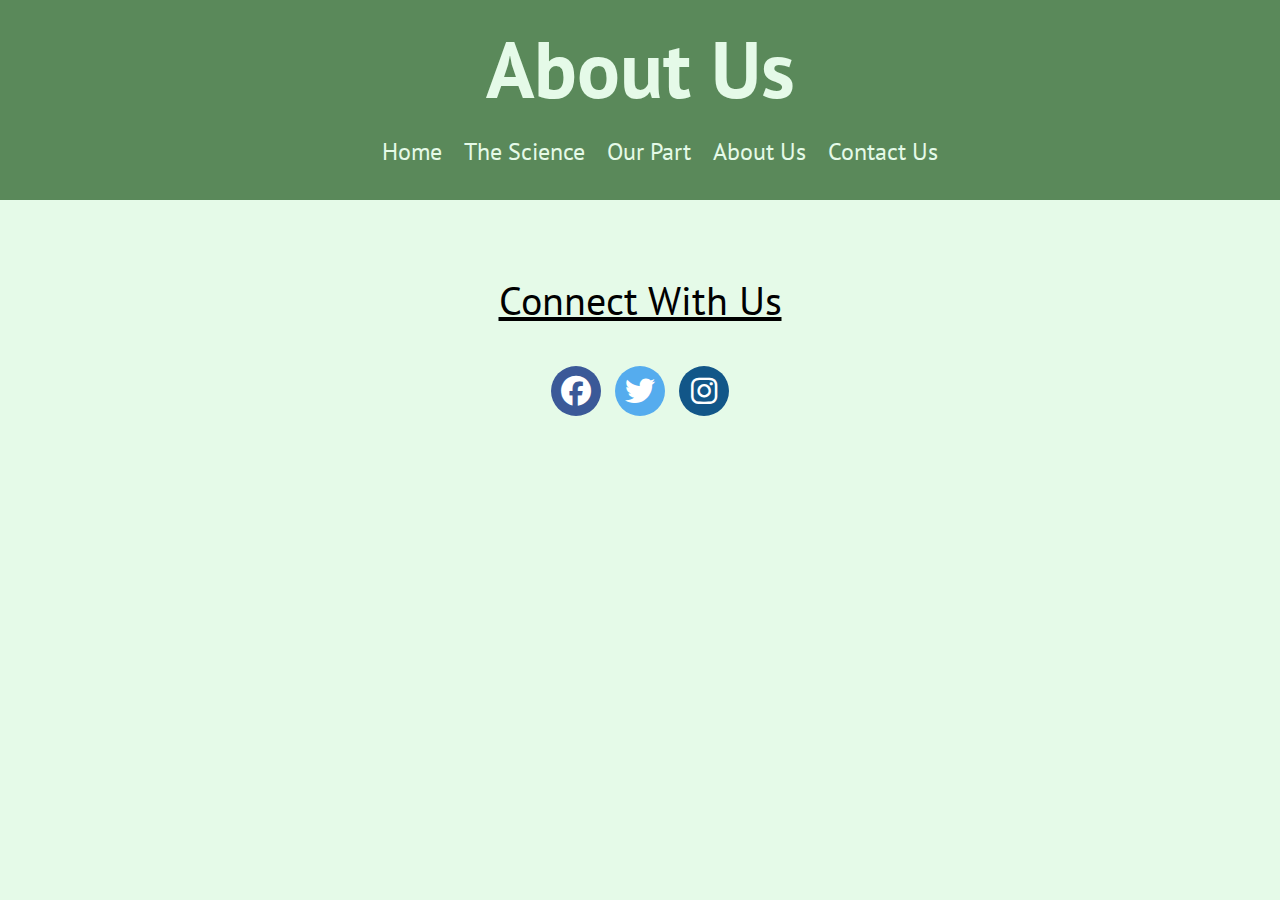
<file: pages/about-us.html>
<!DOCTYPE html>
<html lang="en">

<head>
  <link rel="stylesheet" href="../main.css">
  <title>About Us</title>
  <link rel="stylesheet" href="https://fonts.googleapis.com/css?family=PT%20Sans">
  <link rel="stylesheet" href="https://cdnjs.cloudflare.com/ajax/libs/font-awesome/6.2.1/css/all.min.css">
</head>

<body>
  <header class="header">
    <h1 class="header-title">About Us</h1>
    <nav>
      <ul>
        <li><a class="nav-link" href="../index.html">Home</a></li>
        <li><a class="nav-link" href="./the-science.html">The Science</a></li>
        <li><a class="nav-link" href="./our-part.html">Our Part</a></li>
        <li><a class="nav-link" href="./about-us.html">About Us</a></li>
        <li><a class="nav-link" href="./contact-us.html">Contact Us</a></li>
      </ul>
    </nav>

  </header>

  <main class="about-us-content">
  </main>

  <footer>
    <p class="footer-text">Connect With Us</p>
    <div>
      <a href="#" class="icon fa-brands fa-facebook"></a>
      <a href="#" class="icon fa-brands fa-twitter"></a>
      <a href="#" class="icon fa-brands fa-instagram"></a>
    </div>
  </footer>
</body>

</html>
</file>
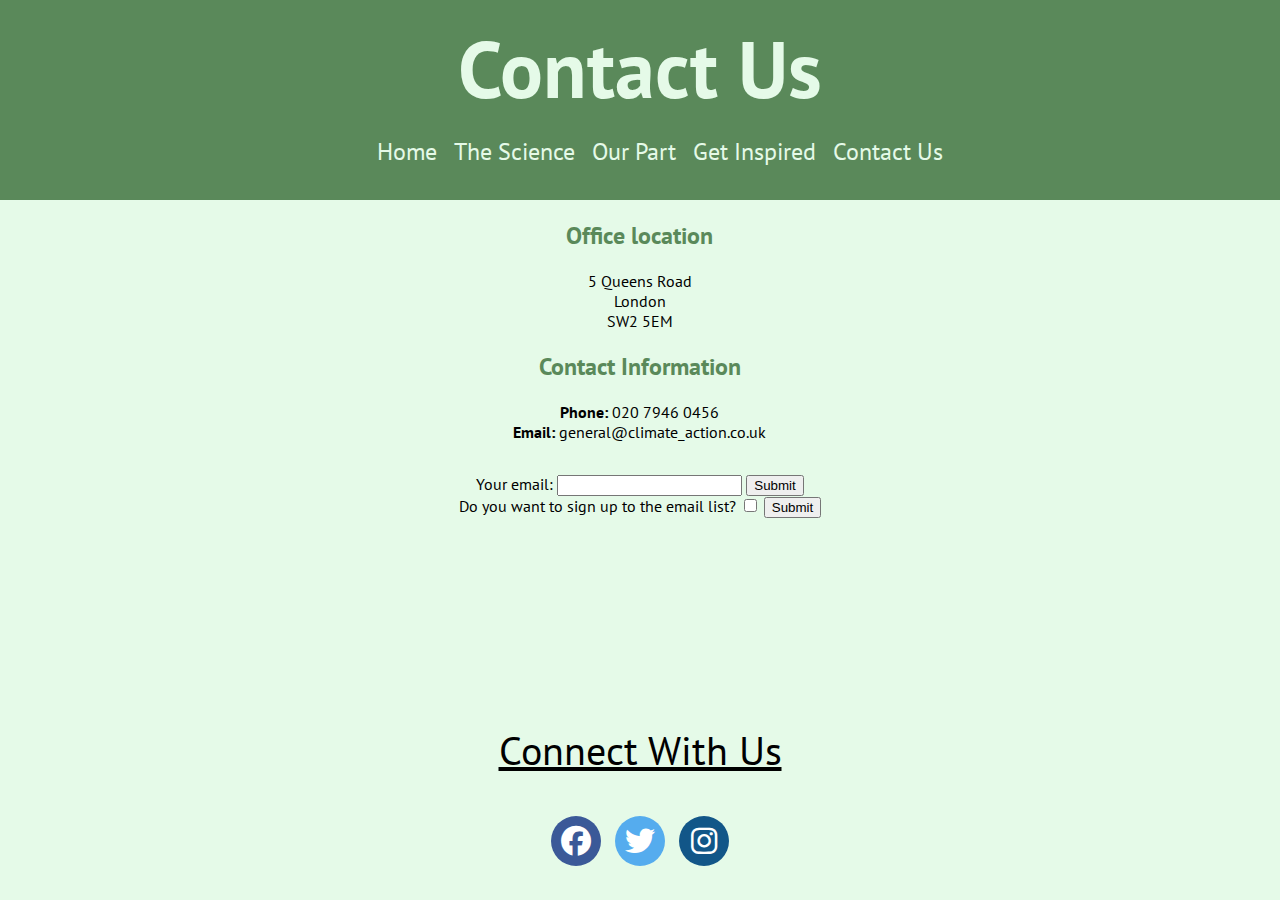
<file: pages/contact-us.html>
<!DOCTYPE html>
<html lang="en">

<head>
  <link rel="stylesheet" href="../main.css">
  <link rel="stylesheet" href="https://fonts.googleapis.com/css?family=PT%20Sans">
  <link rel="stylesheet" href="https://cdnjs.cloudflare.com/ajax/libs/font-awesome/6.2.1/css/all.min.css">
  <title>Climate Change</title>

</head>

<body>
  
  <header class="header">
    <h1 class="header-title"> Contact Us </h1>

    <nav>
      <ul>
        <li><a class="nav-link" href="../index.html">Home</a></li>
        <li><a class="nav-link" href="./the-science.html">The Science</a></li>
        <li><a class="nav-link" href="./our-part.html">Our Part</a></li>
        <li><a class="nav-link" href="./get-inspired.html">Get Inspired</a></li>
        <li><a class="nav-link" href="./contact-us.html">Contact Us</a></li>
      </ul>
    </nav>
  </header>

 <main class="contact-us-content">

  <div>
    <h2 class="subheading">Office location</h2>
    <p>
      5 Queens Road<br>
      London<br>
      SW2 5EM
    </p>
    <h2 class="subheading">Contact Information</h2>
    <p>
      <strong>Phone:</strong> 020 7946 0456<br>
      <strong>Email:</strong> general@climate_action.co.uk
    </p>
  </div>

  <div>
    <p>
    <form class="" action="index.html" method="post">
      <label>Your email:</label>
      <input type="text" name="" value="">
      <input type="submit" name="" value="Submit">
    </form>
    <form class="" action="index.html" method="post">
      <label>Do you want to sign up to the email list?</label>
      <input type="checkbox" name="" value="">
      <input type="submit" name="" value="Submit">
    </form>
    </p>
  </div>

 </main>

 <footer>
  <p class="footer-text">Connect With Us</p>
  <div>
    <a href="#" class="icon fa-brands fa-facebook"></a>
    <a href="#" class="icon fa-brands fa-twitter"></a>
    <a href="#" class="icon fa-brands fa-instagram"></a>
  </div>
</footer>

</body>

</html>
</file>
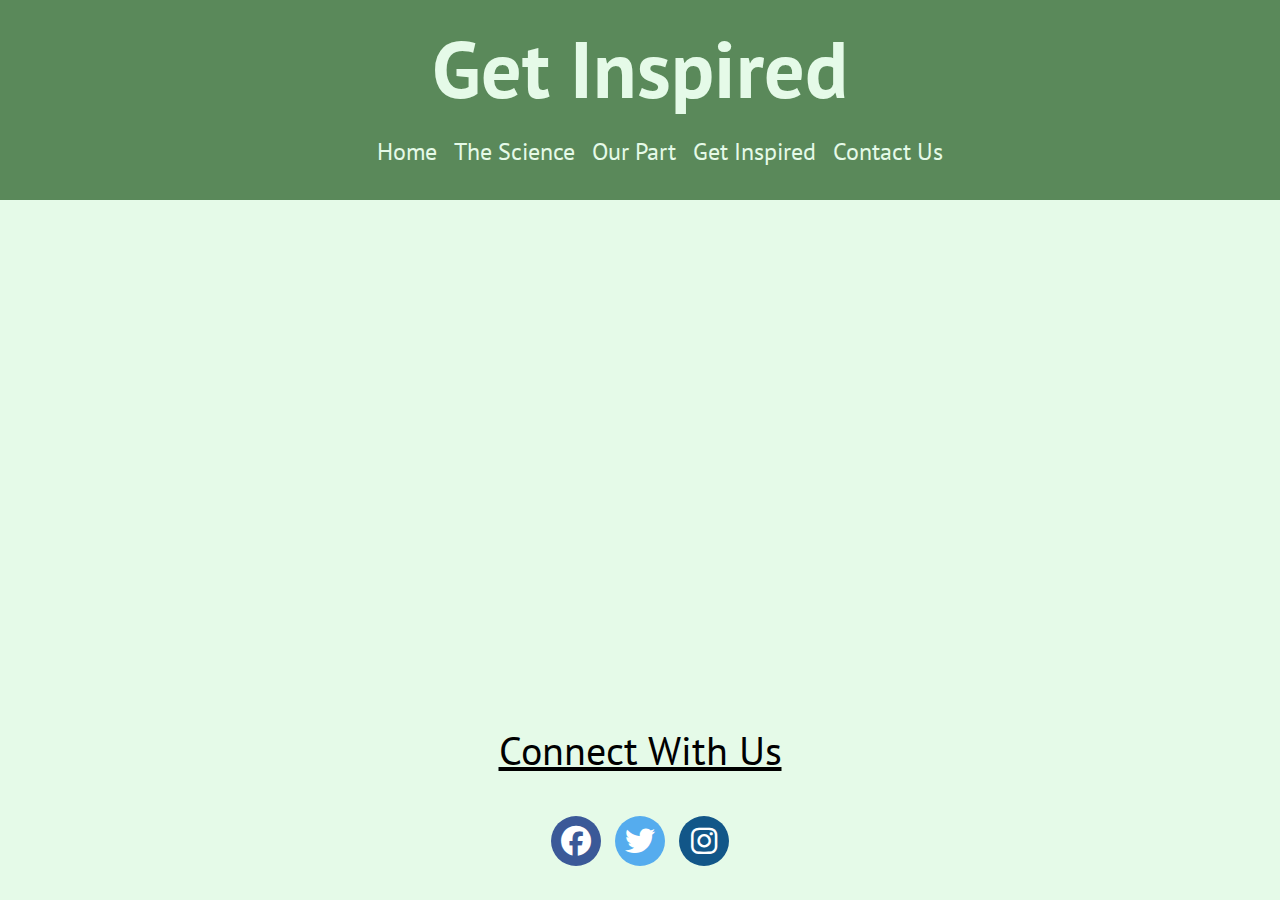
<file: pages/get-inspired.html>
<!DOCTYPE html>
<html lang="en">

<head>
  <link rel="stylesheet" href="../main.css">
  <title>Get Inspired</title>
  <link rel="stylesheet" href="https://fonts.googleapis.com/css?family=PT%20Sans">
  <link rel="stylesheet" href="https://cdnjs.cloudflare.com/ajax/libs/font-awesome/6.2.1/css/all.min.css">
</head>

<body>
  <header class="header">
    <h1 class="header-title">Get Inspired</h1>
    <nav>
      <ul>
        <li><a class="nav-link" href="../index.html">Home</a></li>
        <li><a class="nav-link" href="./the-science.html">The Science</a></li>
        <li><a class="nav-link" href="./our-part.html">Our Part</a></li>
        <li><a class="nav-link" href="./get-inspired.html">Get Inspired</a></li>
        <li><a class="nav-link" href="./contact-us.html">Contact Us</a></li>
      </ul>
    </nav>

  </header>

  <main class="get-inspired-content">
  </main>

  <footer>
    <p class="footer-text">Connect With Us</p>
    <div>
      <a href="#" class="icon fa-brands fa-facebook"></a>
      <a href="#" class="icon fa-brands fa-twitter"></a>
      <a href="#" class="icon fa-brands fa-instagram"></a>
    </div>
  </footer>
</body>

</html>
</file>
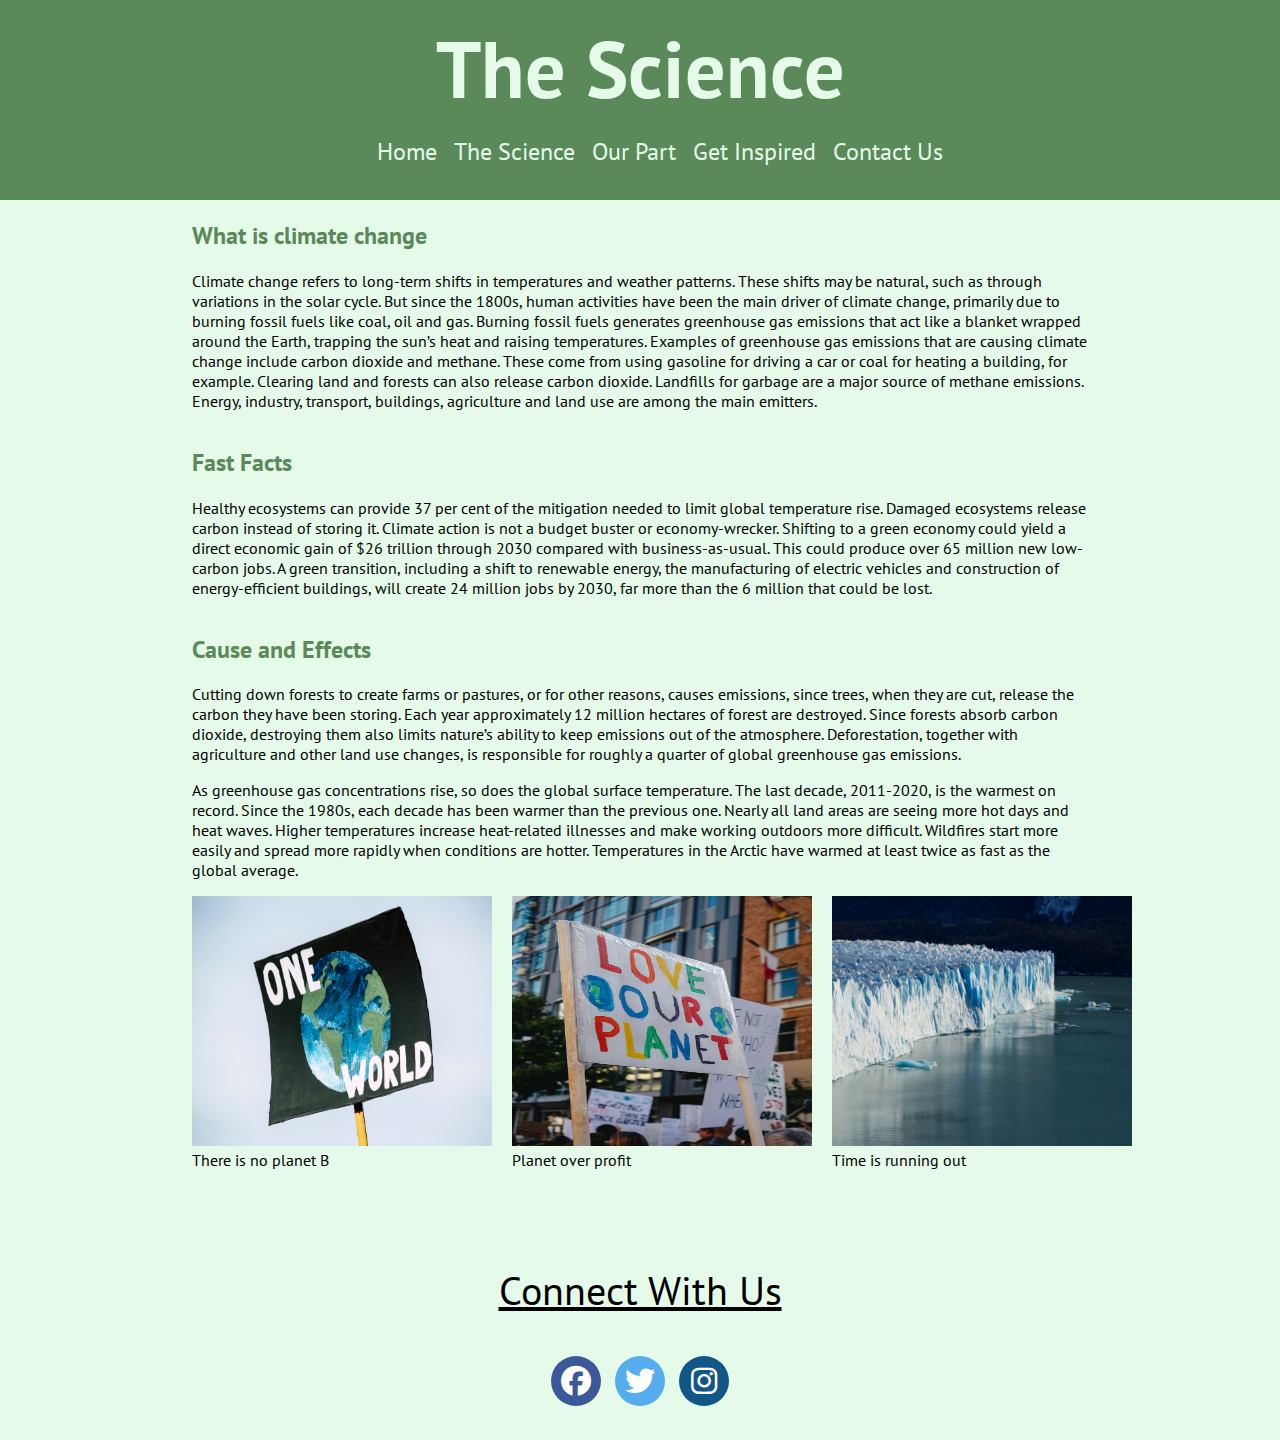
<file: pages/the-science.html>
<!DOCTYPE html>
<html lang="en">

<head>
  <link rel="stylesheet" href="../main.css">
  <title>Climate Change</title>
  <link rel="stylesheet" href="https://fonts.googleapis.com/css?family=PT%20Sans">
  <link rel="stylesheet" href="https://cdnjs.cloudflare.com/ajax/libs/font-awesome/6.2.1/css/all.min.css">
</head>

<body>
  <header class="header">
    <h1 class="header-title">The Science</h1>

    <nav>
      <ul>
        <li><a class="nav-link" href="../index.html">Home</a></li>
        <li><a class="nav-link" href="./the-science.html">The Science</a></li>
        <li><a class="nav-link" href="./our-part.html">Our Part</a></li>
        <li><a class="nav-link" href="./get-inspired.html">Get Inspired</a></li>
        <li><a class="nav-link" href="./contact-us.html">Contact Us</a></li>
      </ul>
    </nav>
  </header>

  <main class="the-science-content">
    <div>

      <h2 class="subheading">What is climate change</h2>

      <p>
        Climate change refers to long-term shifts in temperatures and weather patterns. These shifts may be natural,
        such
        as through variations in the solar cycle. But since the 1800s, human activities have been the main driver of
        climate change, primarily due to burning fossil fuels like coal, oil and gas.
        Burning fossil fuels generates greenhouse gas emissions that act like a blanket wrapped around the Earth,
        trapping
        the sun’s heat and raising temperatures.
        Examples of greenhouse gas emissions that are causing climate change include carbon dioxide and methane. These
        come from using gasoline for driving a car or coal for heating a building, for example. Clearing land and
        forests
        can also release carbon dioxide. Landfills for garbage are a major source of methane emissions. Energy,
        industry,
        transport, buildings, agriculture and land use are among the main emitters.
      </p>

    </div>

    <div>
      <h2 class="subheading">Fast Facts</h2>
      <p>
        Healthy ecosystems can provide 37 per cent of the mitigation needed to limit global temperature rise. Damaged
        ecosystems release carbon instead of storing it.
        Climate action is not a budget buster or economy-wrecker. Shifting to a green economy could yield a direct
        economic gain of $26 trillion through 2030 compared with business-as-usual. This could produce over 65 million
        new low-carbon jobs.
        A green transition, including a shift to renewable energy, the manufacturing of electric vehicles and
        construction of energy-efficient buildings, will create 24 million jobs by 2030, far more than the 6 million
        that could be lost.
      </p>
    </div>

    <div>
      <h2 class="subheading">Cause and Effects</h2>
      <p>
        Cutting down forests to create farms or pastures, or for other reasons, causes emissions, since trees, when they
        are cut, release the carbon they have been storing. Each year approximately 12 million hectares of forest are
        destroyed. Since forests absorb carbon dioxide, destroying them also limits nature’s ability to keep emissions
        out
        of the atmosphere. Deforestation, together with agriculture and other land use changes, is responsible for
        roughly
        a quarter of global greenhouse gas emissions.
      </p>

      <p>
        As greenhouse gas concentrations rise, so does the global surface temperature. The last decade, 2011-2020, is
        the
        warmest on record. Since the 1980s, each decade has been warmer than the previous one. Nearly all land areas are
        seeing more hot days and heat waves. Higher temperatures increase heat-related illnesses and make working
        outdoors
        more difficult. Wildfires start more easily and spread more rapidly when conditions are hotter. Temperatures in
        the Arctic have warmed at least twice as fast as the global average.
      </p>

    </div>

    <div class="row">
      <div class="column">
        <img src="../images/OneWorld.avif" alt="One World" width="300" height="250">
        <div>There is no planet B</div>
      </div>

      <div class="column">
        <img src="../images/LoveOurPlanet.avif" alt="Love Our Planet" width="300" height="250">
        <div>Planet over profit</div>
      </div>

      <div class="column">
        <img src="../images/IceCaps.avif" alt="Melting Icecaps" width="300" height="250">
        <div>Time is running out</div>
      </div>

  </main>

  <footer>
    <p class="footer-text">Connect With Us</p>
    <div>
      <a href="#" class="icon fa-brands fa-facebook"></a>
      <a href="#" class="icon fa-brands fa-twitter"></a>
      <a href="#" class="icon fa-brands fa-instagram"></a>
    </div>
  </footer>

</body>

</html>
</file>
<file: main.css>
body {
    background-color: rgb(229, 250, 232);
    display: flex;
    flex-direction: column;
    margin: 0;
    height: 100vh;
    align-items: center;
    font-family: 'PT Sans';
}

.header {
    min-height: 200px;
    display: flex;
    flex-direction: column;
    justify-content: center;
    align-items: center;
    background-color: rgb(90, 137, 90);
    width: 100%;
}

.header-title {
    color: rgb(229, 250, 232);
    text-align: center;
    font-size: 80px;
    margin: 0 auto;
}

.home-content {
    display: flex;
    justify-content: center;
    align-items: center;
    margin-top: 120px;
    flex: 1;
}

.get-inspired-content {
    display: flex;
    flex-direction: column;
    justify-content: center;
    align-items: center;
    flex: 1;
    width: 70%;
}

.our-part-content {
    display: flex;
    flex-direction: column;
    justify-content: center;
    align-items: center;
    flex: 1;
    width: 70%;
}

#image-figure {
    text-align: center;
    font-size: 20px;
    font-weight: bold;
}

footer {
    height: 150px;
    display: flex;
    justify-content: center;
    align-items: center;
    flex-direction: column;
    padding: 50px 0;
    width: 100%;
}

.footer-text {
    font-size: 2.5em;
    text-decoration: underline;
}

nav ul {
    list-style-type: none;
    display: flex;
    flex-direction: row;
    justify-content: space-evenly;
}

nav {
    width: 50%;
}

.nav-link:visited {
    color: rgb(229, 250, 232);
}

.nav-link {
    text-decoration: none;
    font-size: 1.5em;
    color: rgb(229, 250, 232);
}

.fa:hover {
    opacity: 0.7;
}

.icon {
    padding: 10px;
    font-size: 30px;
    width: 30px;
    text-align: center;
    text-decoration: none;
    border-radius: 50%;
    margin: 0 5px;
}

.fa-facebook {
    background-color: #3B5998;
    color: white;
}

.fa-twitter {
    background-color: #55ACEE;
    color: white;
}

.fa-instagram {
    background-color: #125688;
    color: white;
}

.contact-us-content {
    flex-direction: column;
    display: flex;
    align-items: center;
    text-align: center;
    flex: 1;
}

.subheading {
    color: rgb(90, 137, 90);
}

.the-science-content {
    flex-direction: column;
    align-items: center;
    width: 70%;
    display: flex;
    flex: 1;
}

.row {
    display: flex;
    justify-content: space-evenly;
    width: 100%;
    column-gap: 20px;
    margin-bottom: 20px;
}

.row p {
    margin: 0;
}

.btn {
    border-radius: 50%;
    width: 30px;
    height: 30px;
    cursor: pointer;
}

.center {
    display: block;
    margin-left: auto;
    margin-right: auto;
    width: 35%;
}
</file>
